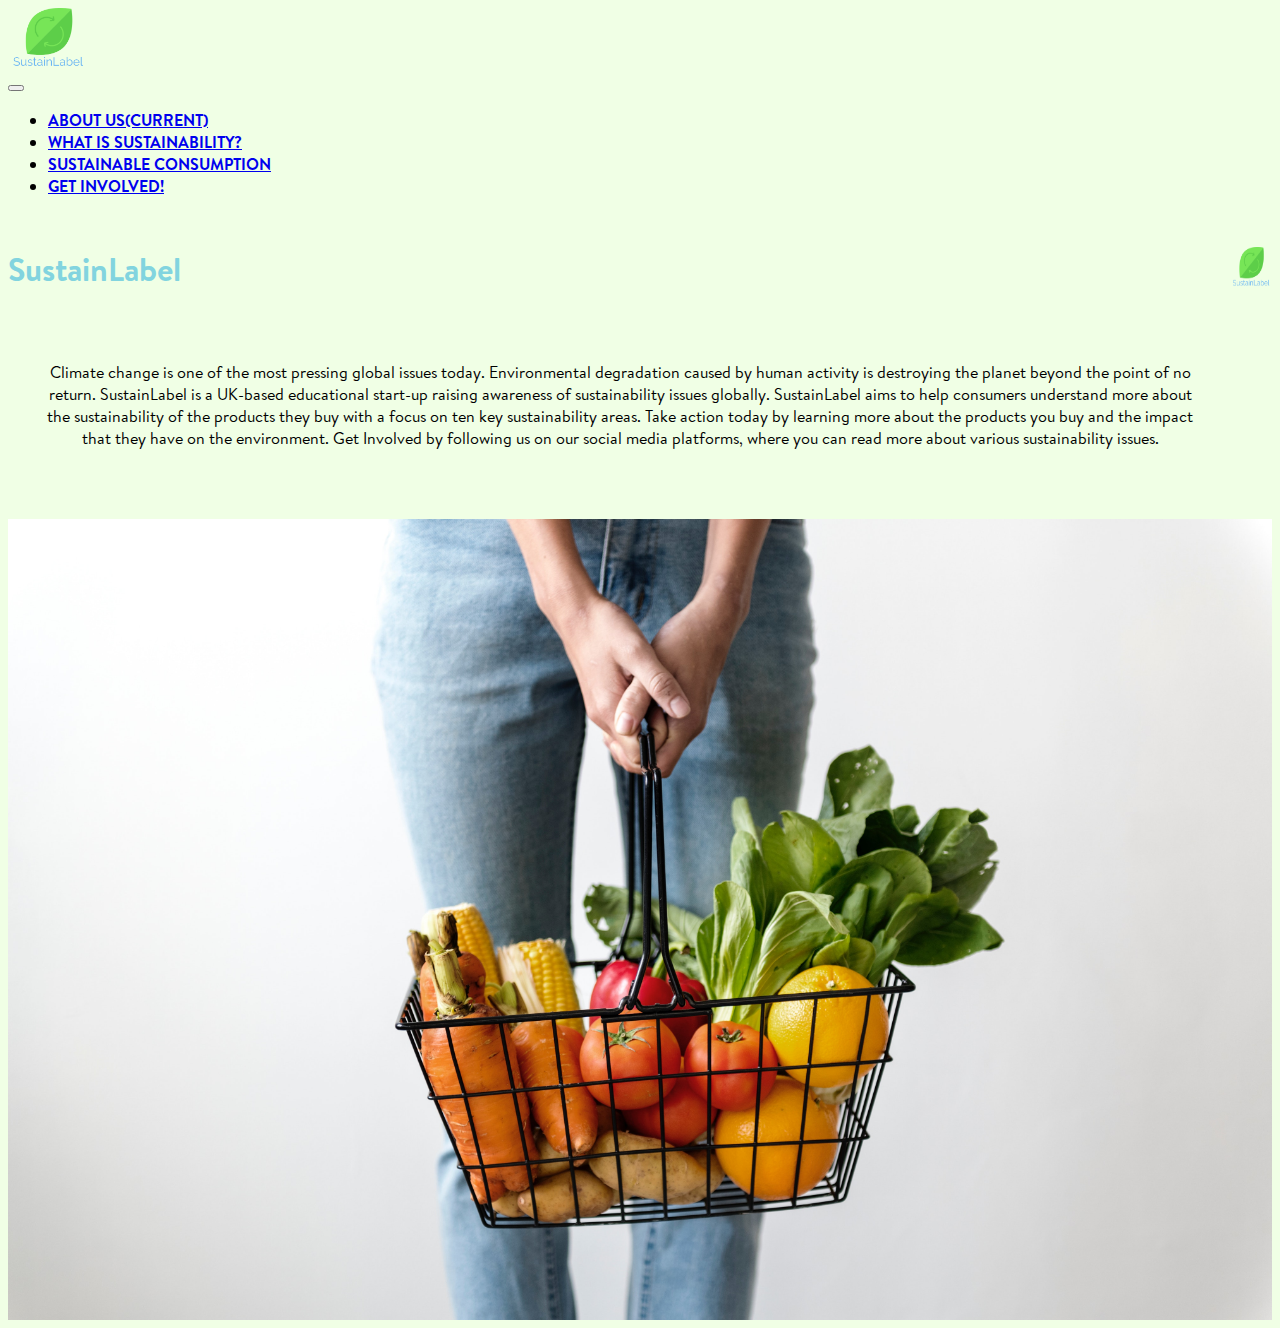
<file: index.html>
<!DOCTYPE html>
<html lang="en">

<head>

  <meta charset="utf-8">
  <meta http-equiv="X-UA-Compatible" content="IE=edge">
  <meta name="viewport" content="width=device-width, initial-scale=1.0">
  <title>SustainLabel</title>
  <!-- <meta name="theme-color" content="#B4B4B4"> -->

  <link rel="apple-touch-icon" sizes="57x57" href="FAVICONS/apple-icon-57x57.png">
  <link rel="apple-touch-icon" sizes="60x60" href="FAVICONS/apple-icon-60x60.png">
  <link rel="apple-touch-icon" sizes="72x72" href="FAVICONS/apple-icon-72x72.png">
  <link rel="apple-touch-icon" sizes="76x76" href="FAVICONS/apple-icon-76x76.png">
  <link rel="apple-touch-icon" sizes="114x114" href="FAVICONS/apple-icon-114x114.png">
  <link rel="apple-touch-icon" sizes="120x120" href="FAVICONS/apple-icon-120x120.png">
  <link rel="apple-touch-icon" sizes="144x144" href="FAVICONS/apple-icon-144x144.png">
  <link rel="apple-touch-icon" sizes="152x152" href="FAVICONS/apple-icon-152x152.png">
  <link rel="apple-touch-icon" sizes="180x180" href="FAVICONS/apple-icon-180x180.png">
  <link rel="icon" type="image/png" sizes="192x192" href="FAVICONS/android-icon-192x192.png">
  <link rel="icon" type="image/png" sizes="32x32" href="FAVICONS/favicon-32x32.png">
  <link rel="icon" type="image/png" sizes="96x96" href="FAVICONS/favicon-96x96.png">
  <link rel="icon" type="image/png" sizes="16x16" href="FAVICONS/favicon-16x16.png">
  <link rel="manifest" href="FAVICONS/manifest.json">

  <link rel="stylesheet" href="https://stackpath.bootstrapcdn.com/bootstrap/4.1.3/css/bootstrap.min.css" integrity="sha384-MCw98/SFnGE8fJT3GXwEOngsV7Zt27NXFoaoApmYm81iuXoPkFOJwJ8ERdknLPMO" crossorigin="anonymous">
<script src="https://stackpath.bootstrapcdn.com/bootstrap/4.1.3/js/bootstrap.min.js" integrity="sha384-ChfqqxuZUCnJSK3+MXmPNIyE6ZbWh2IMqE241rYiqJxyMiZ6OW/JmZQ5stwEULTy" crossorigin="anonymous"></script>


  <link rel="stylesheet" href="https://use.fontawesome.com/releases/v5.5.0/css/all.css" integrity="sha384-B4dIYHKNBt8Bc12p+WXckhzcICo0wtJAoU8YZTY5qE0Id1GSseTk6S+L3BlXeVIU" crossorigin="anonymous">
  <link rel="stylesheet" type="text/css" href="css/style.css">

</head>

<body>
<!-- Navigation -->
<nav class="navbar navbar-expand-lg navbar-light">
  <a class="navbar-brand" href="index.html"><img src="Images/LogoMakr_7hvPbB.png" id="logo" width="80" ;height="60" alt="SustainLabel"></a>
  <button class="navbar-toggler" type="button" data-toggle="collapse" data-target="#navbarSupportedContent" aria-controls="navbarSupportedContent" aria-expanded="false" aria-label="Toggle navigation">
    <span class="navbar-toggler-icon"></span>

  </button>
  <div class="navbar-collapse collapse" id="navbarSupportedContent">
    <ul class="navbar-nav mr-auto">
      <li class="nav-item"> <a class="nav-link" href="about.html">About Us<span class="sr-only">(current)</span></a></li>
      <li class="nav-item"> <a class="nav-link" href="what.html">What is Sustainability?</a></li>
      <li class="nav-item"> <a class="nav-link" href="guide.html">Sustainable Consumption</a></li>
      <li class="nav-item"> <a class="nav-link" href="getinvolved.html">Get Involved!</a></li>
    </ul>
  </div>
</nav>
<!-- Body -->
    <!-- Main Body -->
  <main class="container justify-content-center">

    <section class="container" id="ShoppingBasket">
      <div class="d-flex justify-content-center">
        <h1><img src="Images/LogoMakr_7hvPbB.png" alt="Image of Logo" style="float:right;width:42px;height:42px;">SustainLabel</h1>
      </div>
      
        <div class="d-flex justify-content-center">
       <p class=lead> Climate change is one of the most pressing global issues today. Environmental degradation caused by human activity is destroying the planet beyond the point of no return.

       SustainLabel is a UK-based educational start-up raising awareness of sustainability issues globally. SustainLabel aims to help consumers understand more about the sustainability of the products they buy with a focus on ten key sustainability areas.
       Take action today by learning more about the products you buy and the impact that they have on the environment.

      Get Involved by following us on our social media platforms, where you can read more about various sustainability issues. </p>
      </div>
      
      <img class="mx-auto img-fluid" src="Images/shopping.jpg" alt="Image of Shopping">
    </section>
  </main>
  

<!--  Footer -->
    <footer>
      <div class="d-flex justify-content-center" id="movers-row">
        <div><a href="https://www.facebook.com/sustainlabel/"><i class="fab fa-facebook fa-2x"></i></a></div>
        <div><a href="https://twitter.com/sustainlabel_"><i class="fab fa-twitter fa-2x"></i></a></div>
        <div><a href="https://www.instagram.com/sustainlabel_/"><i class="fab fa-instagram fa-2x"></i></a></div>
      </div>
    </footer>

    <!-- Load JavaScript -->


    <script src="https://code.jquery.com/jquery-3.3.1.slim.min.js" integrity="sha384-q8i/X+965DzO0rT7abK41JStQIAqVgRVzpbzo5smXKp4YfRvH+8abtTE1Pi6jizo" crossorigin="anonymous"></script>
<script src="https://cdnjs.cloudflare.com/ajax/libs/popper.js/1.14.3/umd/popper.min.js" integrity="sha384-ZMP7rVo3mIykV+2+9J3UJ46jBk0WLaUAdn689aCwoqbBJiSnjAK/l8WvCWPIPm49" crossorigin="anonymous"></script>
<script src="bootstrap-4.1.3-dist/js/bootstrap.js"></script>


</body>

</html>
</file>
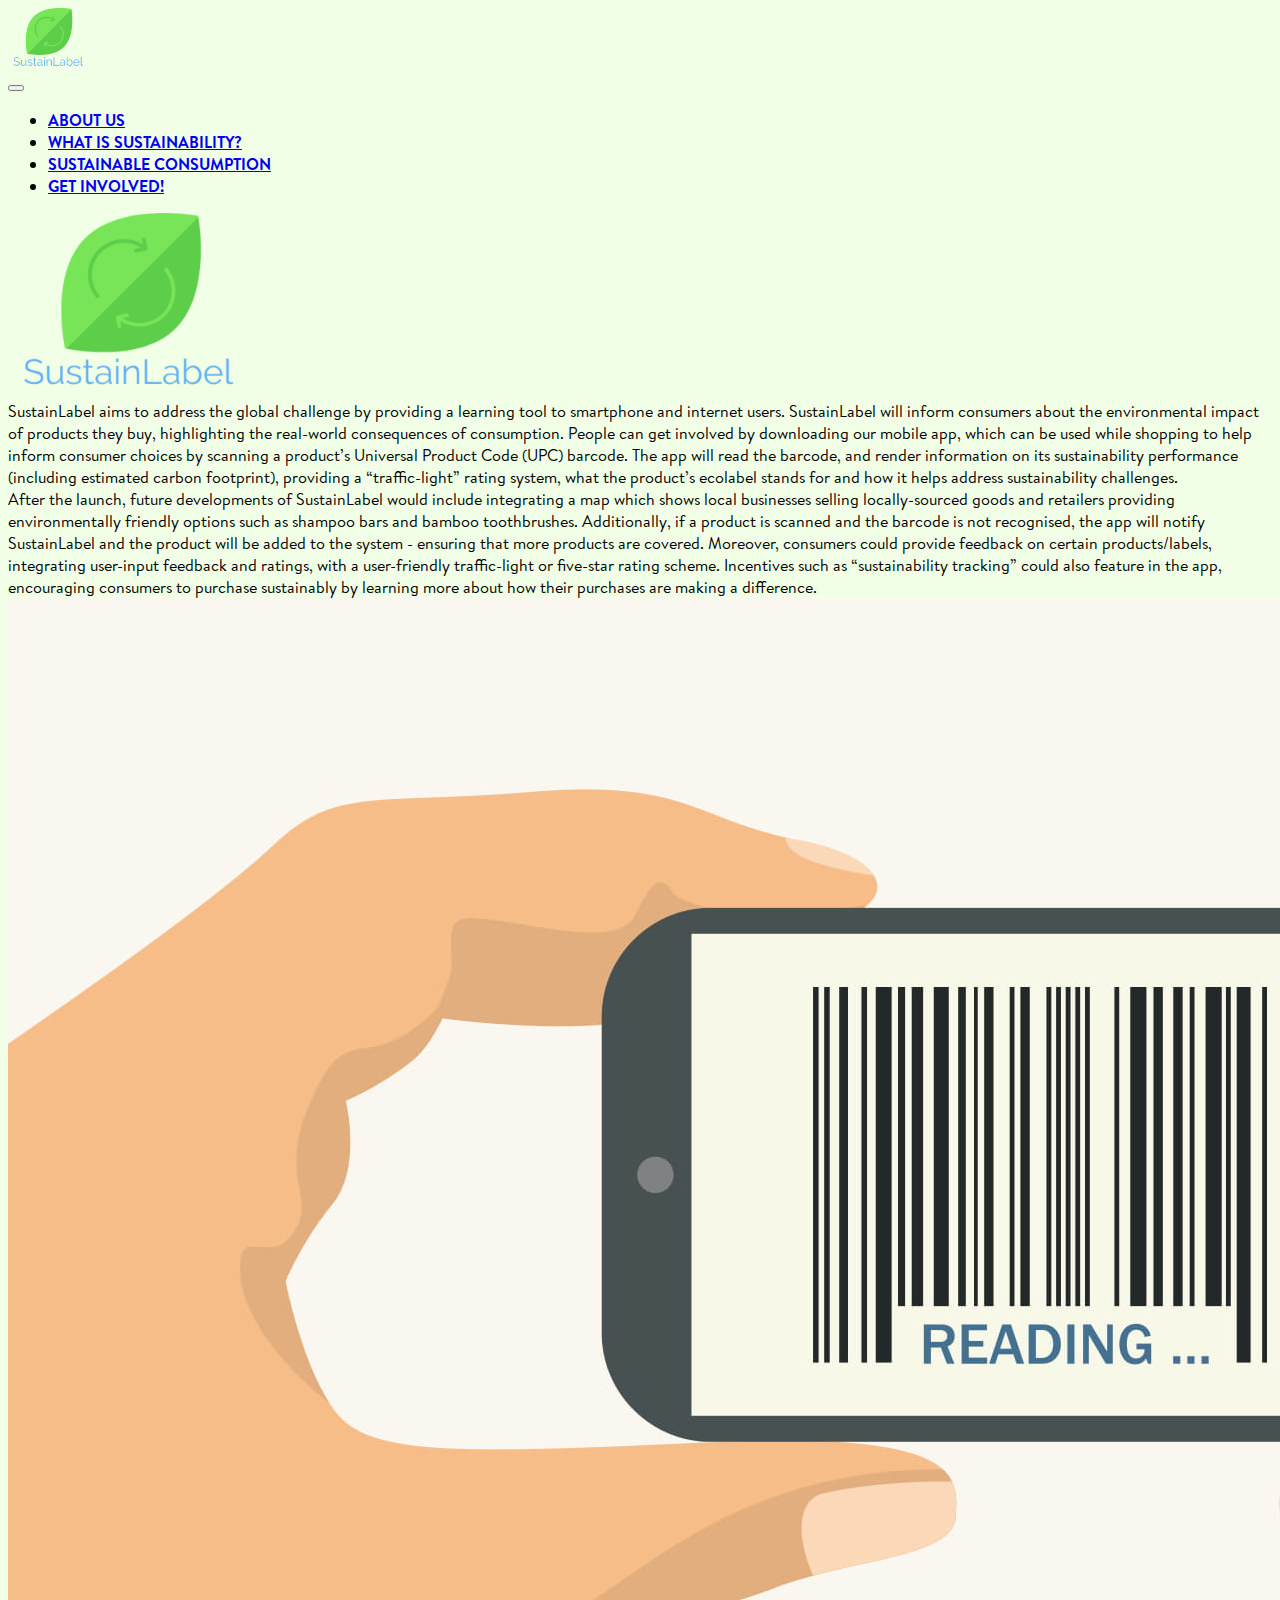
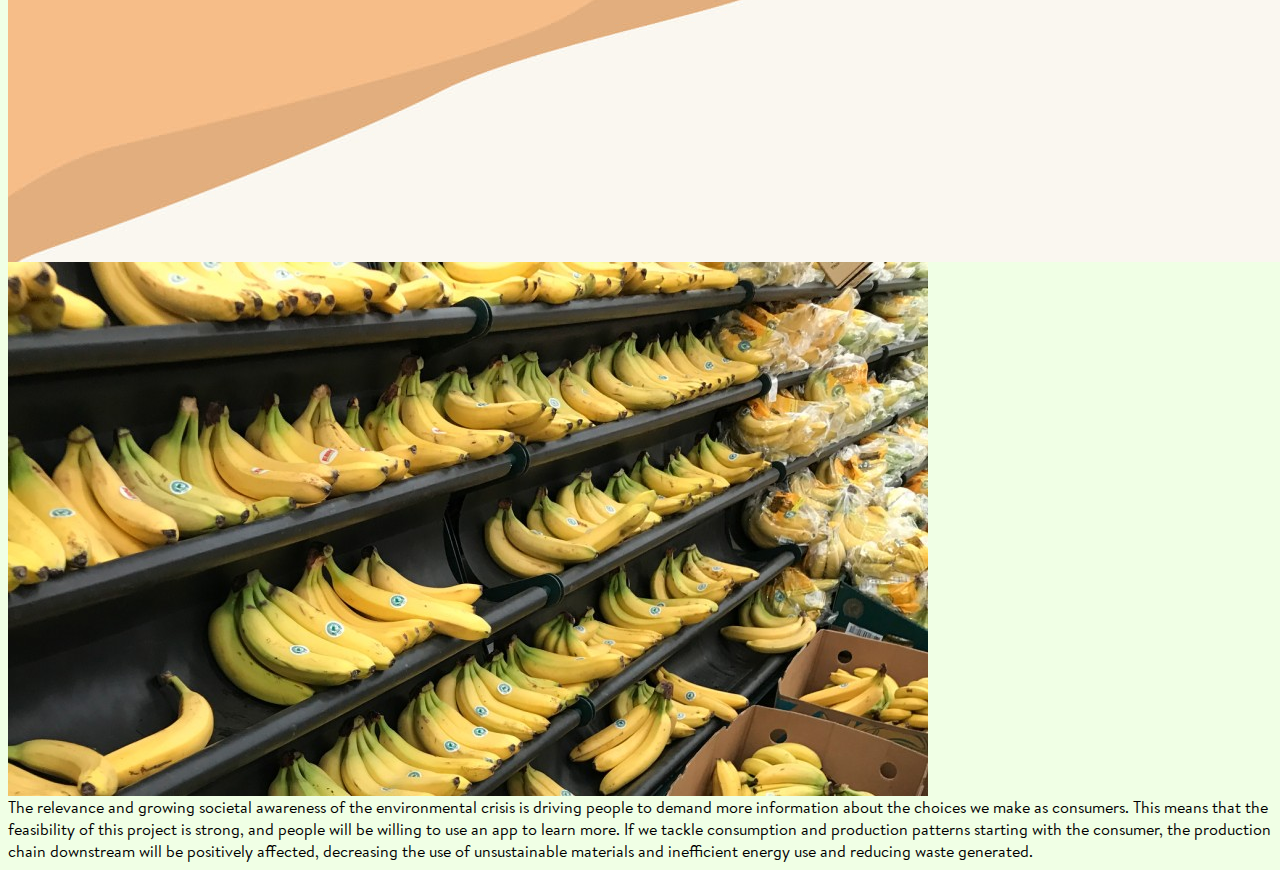
<file: about.html>
<!DOCTYPE html>
<html lang="en">

<head>

  <meta charset="utf-8">
  <meta http-equiv="X-UA-Compatible" content="IE=edge">
  <meta name="viewport" content="width=device-width, initial-scale=1.0">
  <title>About Us</title>
  <!-- <meta name="theme-color" content="#B4B4B4"> -->

  <link rel="apple-touch-icon" sizes="57x57" href="FAVICONS/apple-icon-57x57.png">
  <link rel="apple-touch-icon" sizes="60x60" href="FAVICONS/apple-icon-60x60.png">
  <link rel="apple-touch-icon" sizes="72x72" href="FAVICONS/apple-icon-72x72.png">
  <link rel="apple-touch-icon" sizes="76x76" href="FAVICONS/apple-icon-76x76.png">
  <link rel="apple-touch-icon" sizes="114x114" href="FAVICONS/apple-icon-114x114.png">
  <link rel="apple-touch-icon" sizes="120x120" href="FAVICONS/apple-icon-120x120.png">
  <link rel="apple-touch-icon" sizes="144x144" href="FAVICONS/apple-icon-144x144.png">
  <link rel="apple-touch-icon" sizes="152x152" href="FAVICONS/apple-icon-152x152.png">
  <link rel="apple-touch-icon" sizes="180x180" href="FAVICONS/apple-icon-180x180.png">
  <link rel="icon" type="image/png" sizes="192x192" href="FAVICONS/android-icon-192x192.png">
  <link rel="icon" type="image/png" sizes="32x32" href="FAVICONS/favicon-32x32.png">
  <link rel="icon" type="image/png" sizes="96x96" href="FAVICONS/favicon-96x96.png">
  <link rel="icon" type="image/png" sizes="16x16" href="FAVICONS/favicon-16x16.png">
  <link rel="manifest" href="FAVICONS/manifest.json">

  <link rel="stylesheet" href="https://stackpath.bootstrapcdn.com/bootstrap/4.1.3/css/bootstrap.min.css" integrity="sha384-MCw98/SFnGE8fJT3GXwEOngsV7Zt27NXFoaoApmYm81iuXoPkFOJwJ8ERdknLPMO" crossorigin="anonymous">
<script src="https://stackpath.bootstrapcdn.com/bootstrap/4.1.3/js/bootstrap.min.js" integrity="sha384-ChfqqxuZUCnJSK3+MXmPNIyE6ZbWh2IMqE241rYiqJxyMiZ6OW/JmZQ5stwEULTy" crossorigin="anonymous"></script>


  <link rel="stylesheet" href="https://use.fontawesome.com/releases/v5.5.0/css/all.css" integrity="sha384-B4dIYHKNBt8Bc12p+WXckhzcICo0wtJAoU8YZTY5qE0Id1GSseTk6S+L3BlXeVIU" crossorigin="anonymous">
  <link rel="stylesheet" type="text/css" href="css/style.css">

</head>

<body>
  <!-- Navigation -->
  <nav class="navbar navbar-expand-lg navbar-light">
    <a class="navbar-brand" href="index.html"><img src="Images/LogoMakr_7hvPbB.png" id="logo" width="80" ;height="60" alt="SustainLabel"></a>
    <button class="navbar-toggler" type="button" data-toggle="collapse" data-target="#navbarSupportedContent" aria-controls="navbarSupportedContent" aria-expanded="false" aria-label="Toggle navigation">
      <span class="navbar-toggler-icon"></span>
    </button>
    <div class="collapse navbar-collapse" id="navbarSupportedContent">
      <ul class="navbar-nav mr-auto">
        <li class="nav-item"><a class="nav-link" href="about.html">About Us</a></li>
        <li class="nav-item"><a class="nav-link" href="what.html">What is Sustainability?</a></li>
        <li class="nav-item"><a class="nav-link" href="guide.html">Sustainable Consumption</a></li>
        <li class="nav-item"><a class="nav-link" href="getinvolved.html">Get Involved!</a></li>
      </ul>
    </div>
  </nav>
  <!-- Main Body -->
  <main class="container justify-content-center">
    <section class="container">
      <div class="row">
        <div class="col-md-6"> <img class="mx-auto img-fluid rounded" src="Images/LogoMakr_7hvPbB.png" width="240" ;height="200" alt="Image of Logo"></div>
        <div class="col-md-6">
        SustainLabel aims to address the global challenge by providing a learning tool to smartphone and internet users. SustainLabel will inform consumers about the environmental impact of products they buy, highlighting the real-world consequences of consumption. People can get involved by downloading our mobile app, which can be used while shopping to help inform consumer choices by scanning a product’s Universal Product Code (UPC) barcode. The app will read the barcode, and render information on its sustainability performance (including estimated carbon footprint), providing a “traffic-light” rating system, what the product’s ecolabel stands for and how it helps address sustainability challenges.
        </div>
      </div>
      <div class="row">
        <div class="col-md-6"> After the launch, future developments of SustainLabel would include integrating a map which shows local businesses selling locally-sourced goods and retailers providing environmentally friendly options such as shampoo bars and bamboo toothbrushes. Additionally, if a product is scanned and the barcode is not recognised, the app will notify SustainLabel and the product will be added to the system - ensuring that more products are covered. Moreover, consumers could provide feedback on certain products/labels, integrating user-input feedback and ratings, with a user-friendly traffic-light or five-star rating scheme. Incentives such as “sustainability tracking” could also feature in the app, encouraging consumers to purchase sustainably by learning more about how their purchases are making a difference. </div>
        <div class="col-md-6"> <img class="mx-auto img-fluid rounded" src="Images/movil_08-1.jpg" alt="Image of phone"></div>
      </div>
      <div class="row">
        <div class="col-md-6"> <img class="mx-auto img-fluid rounded" src="Images/bananas.jpg" alt="Image of bananas"> </div>
        <div class="col-md-6"> The relevance and growing societal awareness of the environmental crisis is driving people to demand more information about the choices we make as consumers. This means that the feasibility of this project is strong, and people will be willing to use an app to learn more. If we tackle consumption and production patterns starting with the consumer, the production chain downstream will be positively affected, decreasing the use of unsustainable materials and inefficient energy use and reducing waste generated.
        </div>
      </div>
    </section>
  </main>

  <!--  Footer -->
    <footer>
      <div class="d-flex justify-content-center" id="movers-row">
        <div><a href="https://www.facebook.com/sustainlabel/"><i class="fab fa-facebook fa-2x"></i></a></div>
        <div><a href="https://twitter.com/sustainlabel_"><i class="fab fa-twitter fa-2x"></i></a></div>
        <div><a href="https://www.instagram.com/sustainlabel_/"><i class="fab fa-instagram fa-2x"></i></a></div>
      </div>
    </footer>

  <!-- Load JavaScript -->
  <script src="https://code.jquery.com/jquery-3.3.1.slim.min.js" integrity="sha384-q8i/X+965DzO0rT7abK41JStQIAqVgRVzpbzo5smXKp4YfRvH+8abtTE1Pi6jizo" crossorigin="anonymous"></script>
<script src="https://cdnjs.cloudflare.com/ajax/libs/popper.js/1.14.3/umd/popper.min.js" integrity="sha384-ZMP7rVo3mIykV+2+9J3UJ46jBk0WLaUAdn689aCwoqbBJiSnjAK/l8WvCWPIPm49" crossorigin="anonymous"></script>
<script src="bootstrap-4.1.3-dist/js/bootstrap.js"></script>

</body>

</html>
</file>
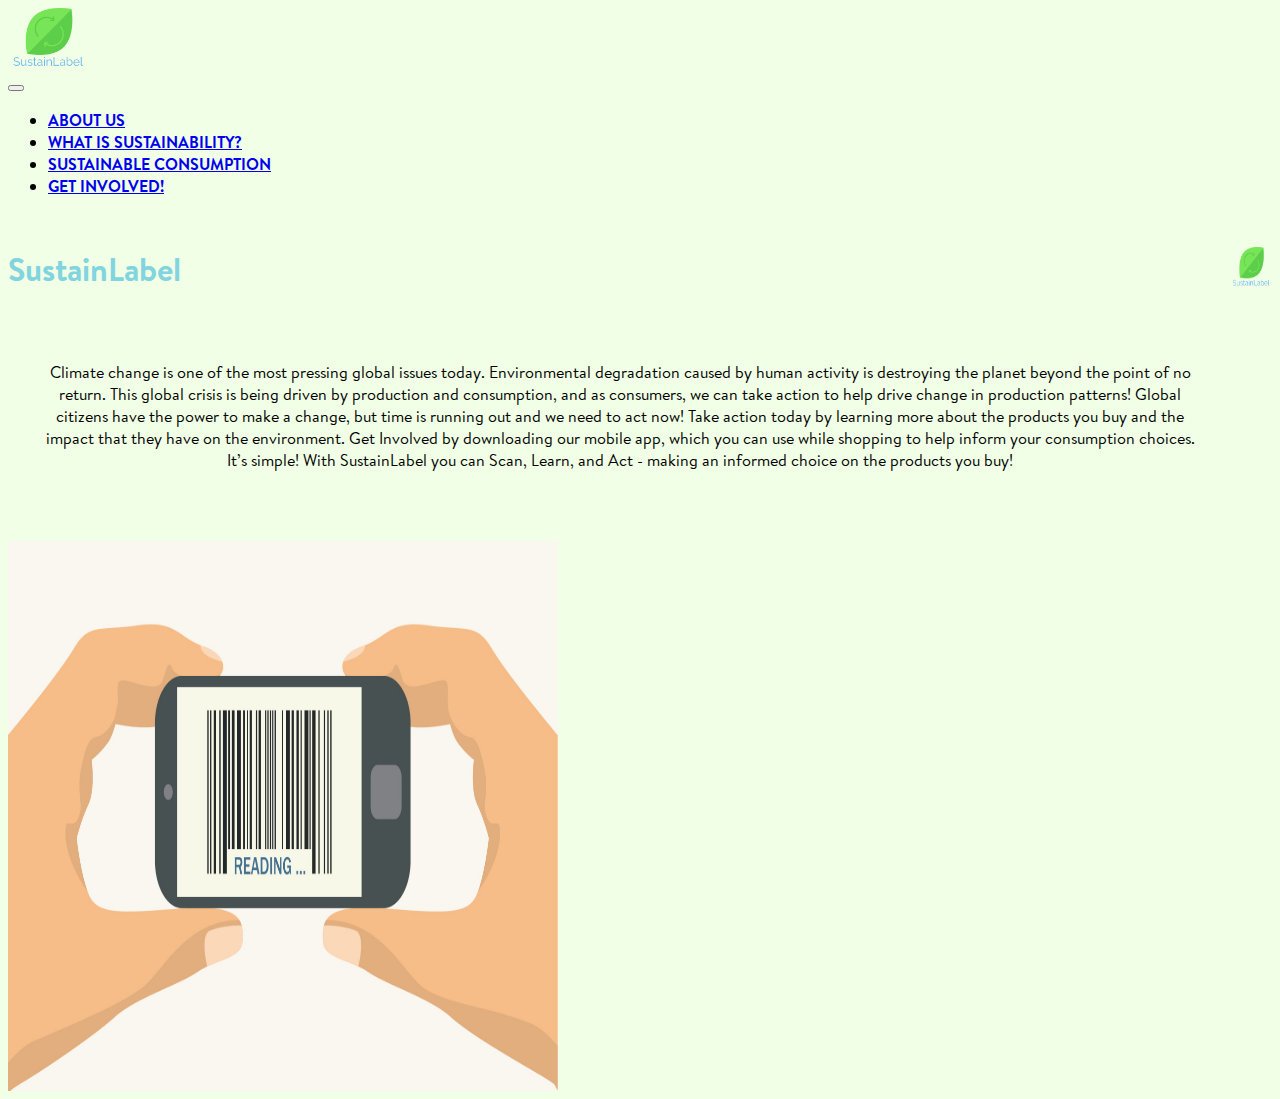
<file: getinvolved.html>
<!DOCTYPE html>
<html lang="en">

<head>

  <meta charset="utf-8">
  <meta http-equiv="X-UA-Compatible" content="IE=edge">
  <meta name="viewport" content="width=device-width, initial-scale=1.0">
  <title>Get Involved</title>
  <!-- <meta name="theme-color" content="#B4B4B4"> -->

  <link rel="apple-touch-icon" sizes="57x57" href="FAVICONS/apple-icon-57x57.png">
  <link rel="apple-touch-icon" sizes="60x60" href="FAVICONS/apple-icon-60x60.png">
  <link rel="apple-touch-icon" sizes="72x72" href="FAVICONS/apple-icon-72x72.png">
  <link rel="apple-touch-icon" sizes="76x76" href="FAVICONS/apple-icon-76x76.png">
  <link rel="apple-touch-icon" sizes="114x114" href="FAVICONS/apple-icon-114x114.png">
  <link rel="apple-touch-icon" sizes="120x120" href="FAVICONS/apple-icon-120x120.png">
  <link rel="apple-touch-icon" sizes="144x144" href="FAVICONS/apple-icon-144x144.png">
  <link rel="apple-touch-icon" sizes="152x152" href="FAVICONS/apple-icon-152x152.png">
  <link rel="apple-touch-icon" sizes="180x180" href="FAVICONS/apple-icon-180x180.png">
  <link rel="icon" type="image/png" sizes="192x192" href="FAVICONS/android-icon-192x192.png">
  <link rel="icon" type="image/png" sizes="32x32" href="FAVICONS/favicon-32x32.png">
  <link rel="icon" type="image/png" sizes="96x96" href="FAVICONS/favicon-96x96.png">
  <link rel="icon" type="image/png" sizes="16x16" href="FAVICONS/favicon-16x16.png">
  <link rel="manifest" href="FAVICONS/manifest.json">

  <link rel="stylesheet" href="https://stackpath.bootstrapcdn.com/bootstrap/4.1.3/css/bootstrap.min.css" integrity="sha384-MCw98/SFnGE8fJT3GXwEOngsV7Zt27NXFoaoApmYm81iuXoPkFOJwJ8ERdknLPMO" crossorigin="anonymous">
<script src="https://stackpath.bootstrapcdn.com/bootstrap/4.1.3/js/bootstrap.min.js" integrity="sha384-ChfqqxuZUCnJSK3+MXmPNIyE6ZbWh2IMqE241rYiqJxyMiZ6OW/JmZQ5stwEULTy" crossorigin="anonymous"></script>


  <link rel="stylesheet" href="https://use.fontawesome.com/releases/v5.5.0/css/all.css" integrity="sha384-B4dIYHKNBt8Bc12p+WXckhzcICo0wtJAoU8YZTY5qE0Id1GSseTk6S+L3BlXeVIU" crossorigin="anonymous">
  <link rel="stylesheet" type="text/css" href="css/style.css">
</head>

<body>
  <!-- Navigation -->
  <nav class="navbar navbar-expand-lg navbar-light">
    <a class="navbar-brand" href="index.html"><img src="Images/LogoMakr_7hvPbB.png" id="logo" width="80" ;height="60" alt="SustainLabel"></a>
    <button class="navbar-toggler" type="button" data-toggle="collapse" data-target="#navbarSupportedContent" aria-controls="navbarSupportedContent" aria-expanded="false" aria-label="Toggle navigation">
      <span class="navbar-toggler-icon"></span>
    </button>
    <div class="collapse navbar-collapse" id="navbarSupportedContent">
      <ul class="navbar-nav mr-auto">
        <li class="nav-item"><a class="nav-link" href="about.html">About Us</a></li>
        <li class="nav-item"><a class="nav-link" href="what.html">What is Sustainability?</a></li>
        <li class="nav-item"><a class="nav-link" href="guide.html">Sustainable Consumption</a></li>
        <li class="nav-item"><a class="nav-link" href="getinvolved.html">Get Involved!</a></li>
      </ul>
    </div>
  </nav>
<!-- Main Body -->
<main class="container justify-content-center">
  <section class="container">
    <div class="row justify-content-center" "col-md-6">
    <h1><img src="Images/LogoMakr_7hvPbB.png" alt="Image of Logo" style="float:right;width:42px;height:42px;">SustainLabel</h1>
    <p class=lead> Climate change is one of the most pressing global issues today. Environmental degradation caused by human activity is destroying the planet beyond the point of no return. This global crisis is being driven by production and consumption, and as consumers, we can take action to help drive change in production patterns!

      Global citizens have the power to make a change, but time is running out and we need to act now! Take action today by learning more about the products you buy and the impact that they have on the environment.

      Get Involved by downloading our mobile app, which you can use while shopping to help inform your consumption choices.  It’s simple! With SustainLabel you can Scan, Learn, and Act - making an informed choice on the products you buy!</p>
</div>
    <div class="row"> <img class="mx-auto img-fluid" src="Images/movil_08-1.jpg" alt="Image of a SmartPhone Scanning a Barcode" style="width:550px;height:550px";> </div>
  </section>
</main>
<!--  Footer -->
    <footer>
      <div class="d-flex justify-content-center" id="movers-row">
        <div><a href="https://www.facebook.com/sustainlabel/"><i class="fab fa-facebook fa-2x"></i></a></div>
        <div><a href="https://twitter.com/sustainlabel_"><i class="fab fa-twitter fa-2x"></i></a></div>
        <div><a href="https://www.instagram.com/sustainlabel_/"><i class="fab fa-instagram fa-2x"></i></a></div>
      </div>
    </footer>

  <!-- Load JavaScript -->
  <script src="https://code.jquery.com/jquery-3.3.1.slim.min.js" integrity="sha384-q8i/X+965DzO0rT7abK41JStQIAqVgRVzpbzo5smXKp4YfRvH+8abtTE1Pi6jizo" crossorigin="anonymous"></script>
<script src="https://cdnjs.cloudflare.com/ajax/libs/popper.js/1.14.3/umd/popper.min.js" integrity="sha384-ZMP7rVo3mIykV+2+9J3UJ46jBk0WLaUAdn689aCwoqbBJiSnjAK/l8WvCWPIPm49" crossorigin="anonymous"></script>
<script src="bootstrap-4.1.3-dist/js/bootstrap.js"></script>

</body>

</html>
</file>
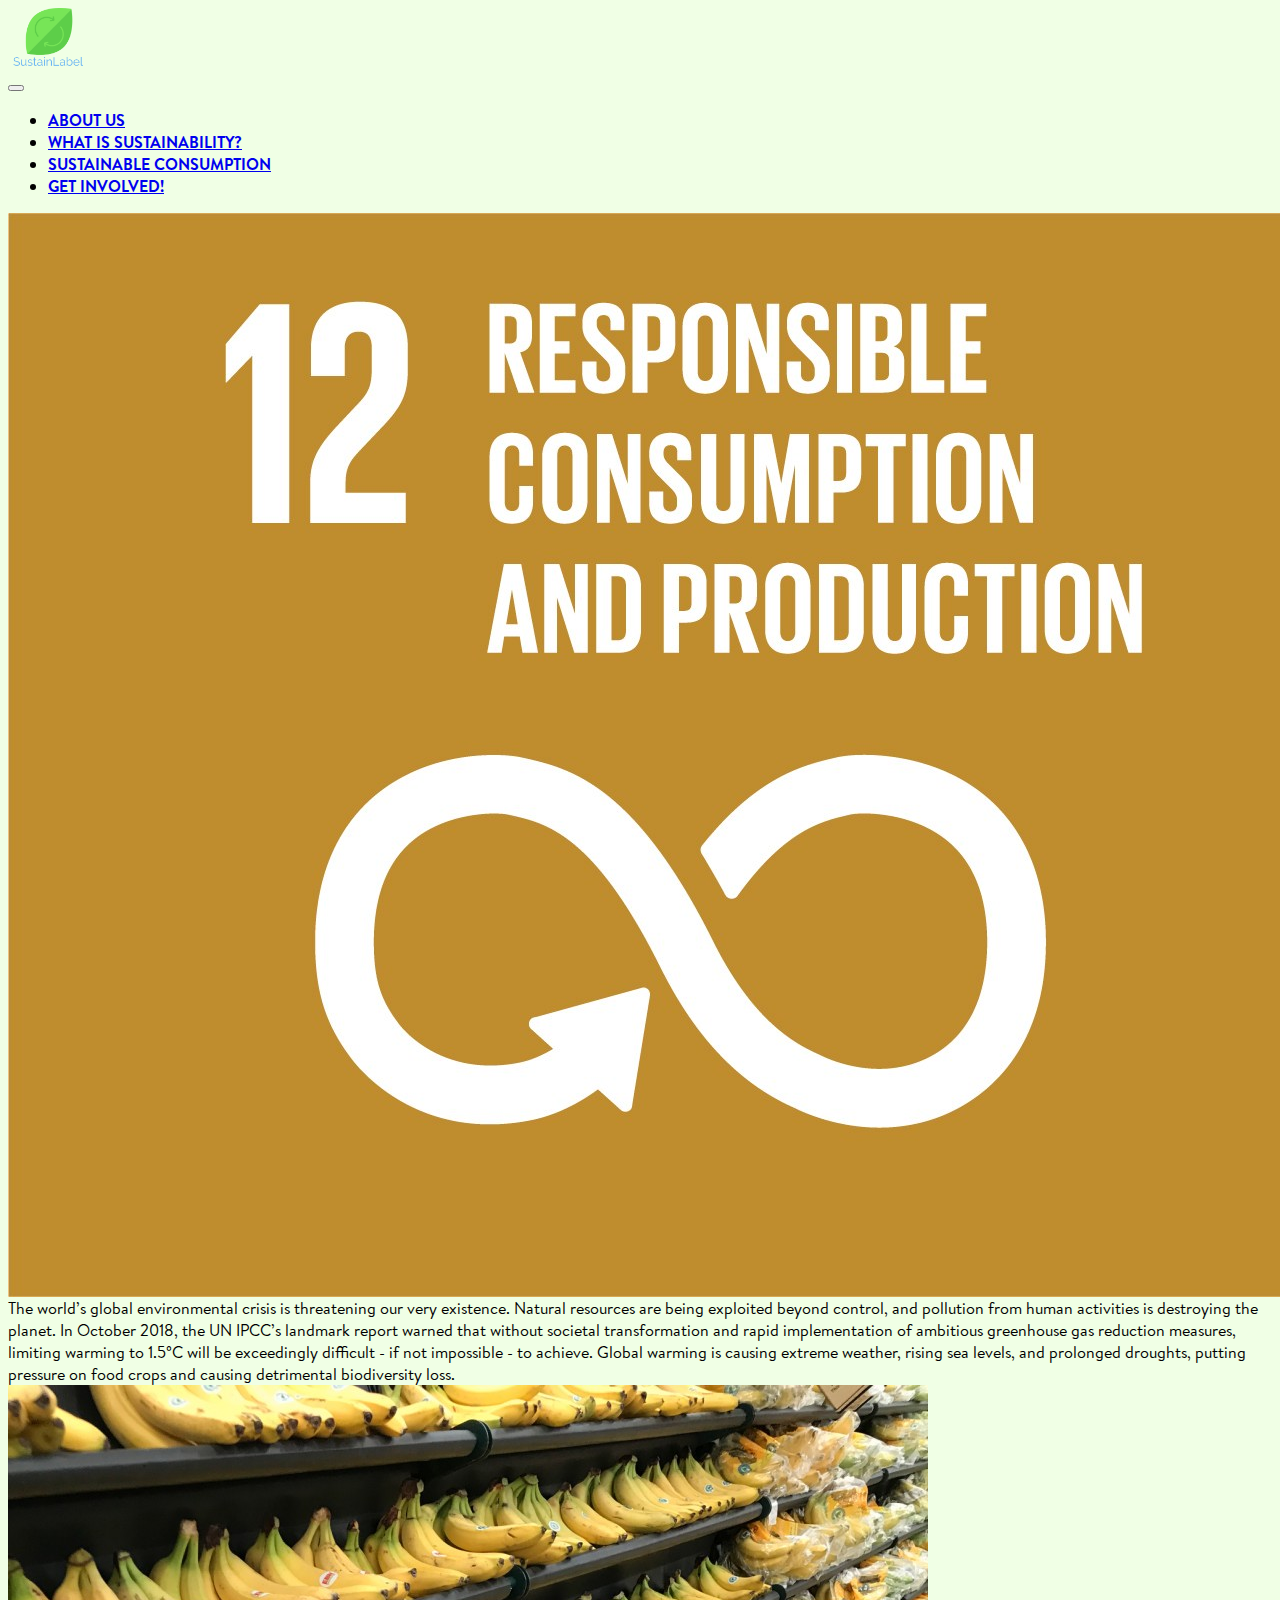
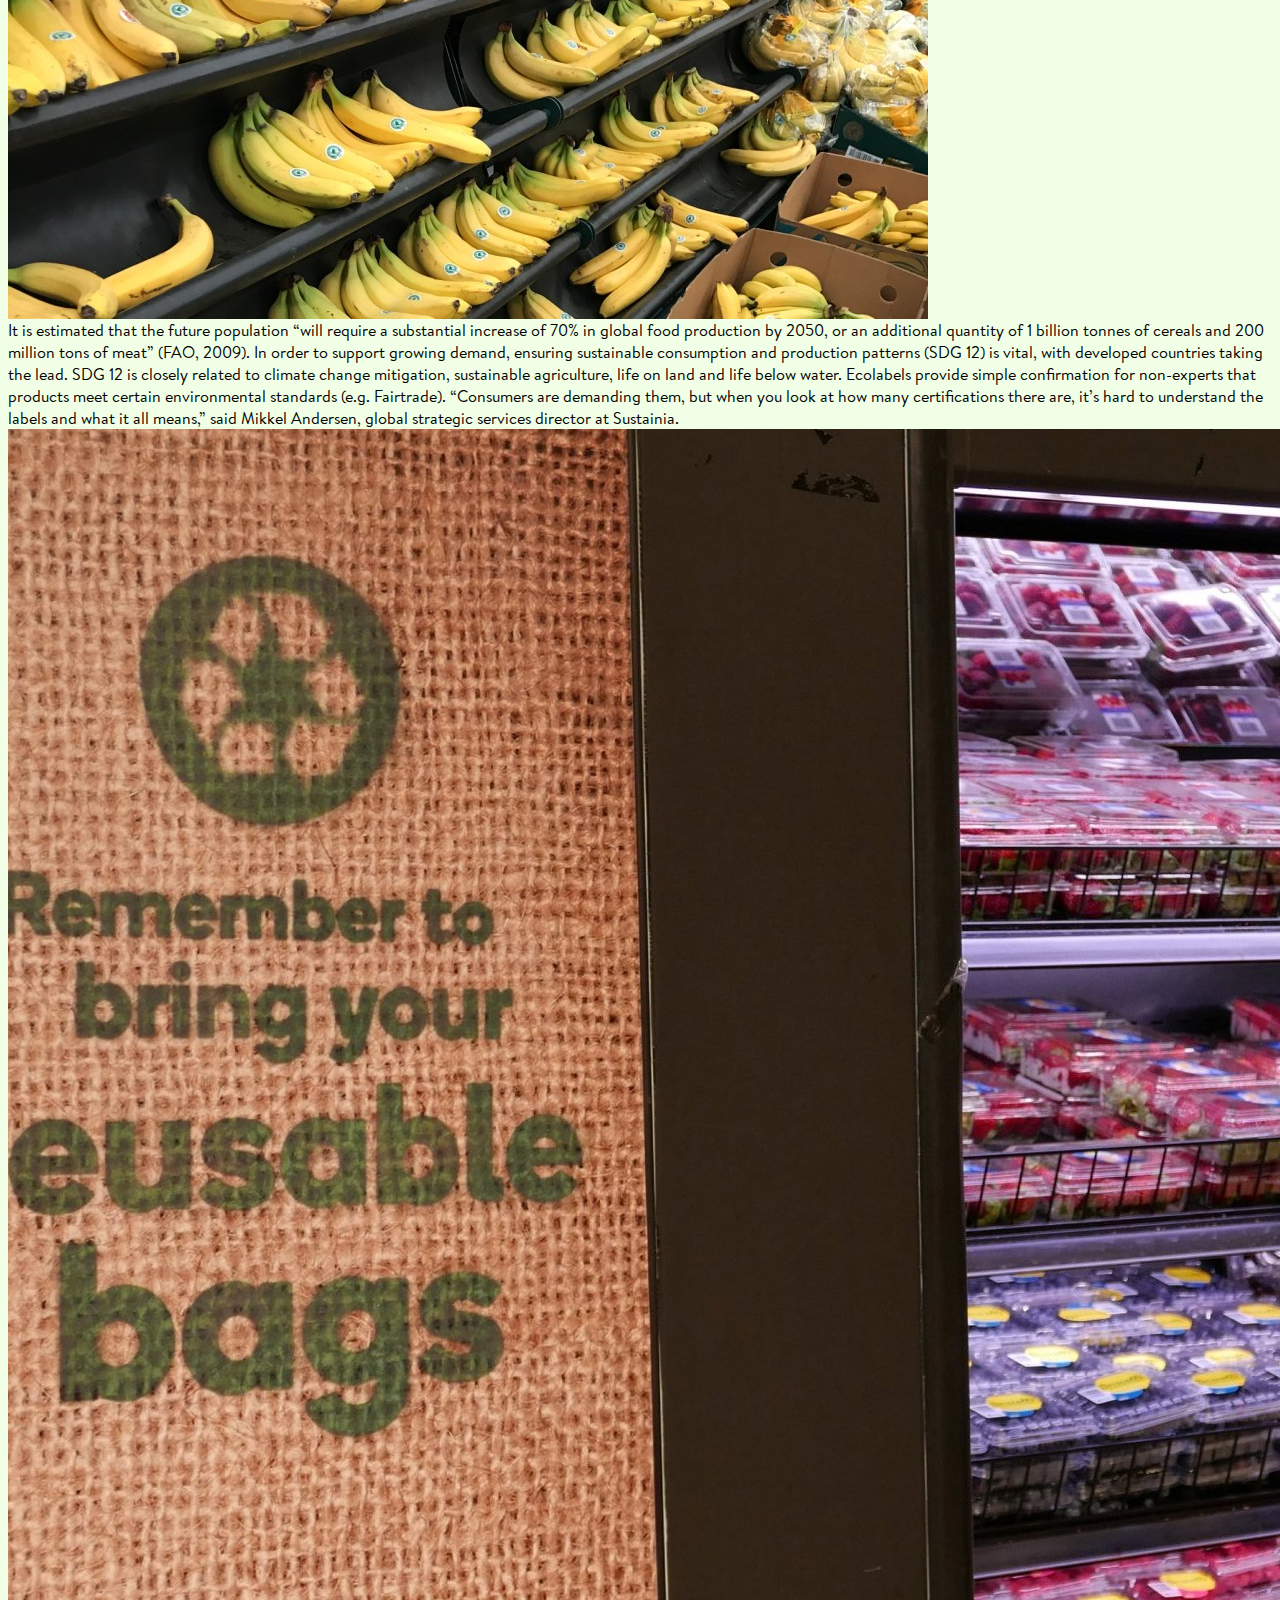
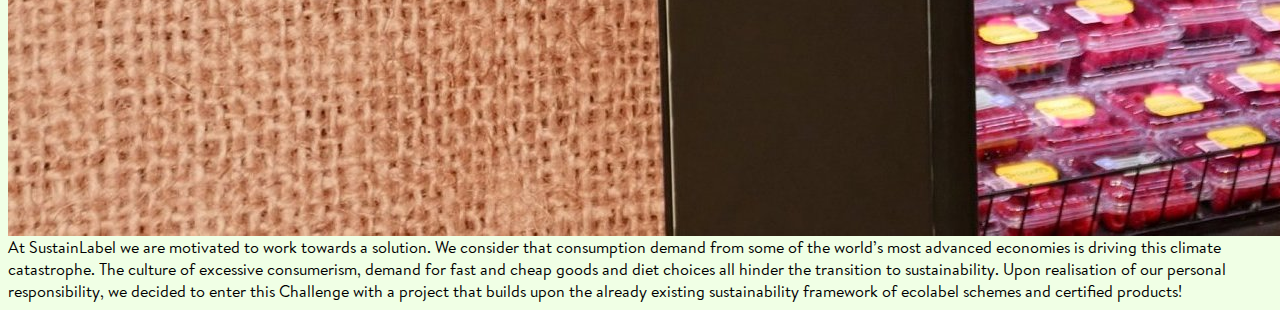
<file: guide.html>
<!DOCTYPE html>
<html lang="en">


<head>

  <meta charset="utf-8">
  <meta http-equiv="X-UA-Compatible" content="IE=edge">
  <meta name="viewport" content="width=device-width, initial-scale=1.0">
  <title>What is Sustainable Development</title>
  <!-- <meta name="theme-color" content="#B4B4B4"> -->

  <link rel="apple-touch-icon" sizes="57x57" href="FAVICONS/apple-icon-57x57.png">
  <link rel="apple-touch-icon" sizes="60x60" href="FAVICONS/apple-icon-60x60.png">
  <link rel="apple-touch-icon" sizes="72x72" href="FAVICONS/apple-icon-72x72.png">
  <link rel="apple-touch-icon" sizes="76x76" href="FAVICONS/apple-icon-76x76.png">
  <link rel="apple-touch-icon" sizes="114x114" href="FAVICONS/apple-icon-114x114.png">
  <link rel="apple-touch-icon" sizes="120x120" href="FAVICONS/apple-icon-120x120.png">
  <link rel="apple-touch-icon" sizes="144x144" href="FAVICONS/apple-icon-144x144.png">
  <link rel="apple-touch-icon" sizes="152x152" href="FAVICONS/apple-icon-152x152.png">
  <link rel="apple-touch-icon" sizes="180x180" href="FAVICONS/apple-icon-180x180.png">
  <link rel="icon" type="image/png" sizes="192x192" href="FAVICONS/android-icon-192x192.png">
  <link rel="icon" type="image/png" sizes="32x32" href="FAVICONS/favicon-32x32.png">
  <link rel="icon" type="image/png" sizes="96x96" href="FAVICONS/favicon-96x96.png">
  <link rel="icon" type="image/png" sizes="16x16" href="FAVICONS/favicon-16x16.png">
  <link rel="manifest" href="FAVICONS/manifest.json">

  <link rel="stylesheet" href="https://stackpath.bootstrapcdn.com/bootstrap/4.1.3/css/bootstrap.min.css" integrity="sha384-MCw98/SFnGE8fJT3GXwEOngsV7Zt27NXFoaoApmYm81iuXoPkFOJwJ8ERdknLPMO" crossorigin="anonymous">
<script src="https://stackpath.bootstrapcdn.com/bootstrap/4.1.3/js/bootstrap.min.js" integrity="sha384-ChfqqxuZUCnJSK3+MXmPNIyE6ZbWh2IMqE241rYiqJxyMiZ6OW/JmZQ5stwEULTy" crossorigin="anonymous"></script>


  <link rel="stylesheet" href="https://use.fontawesome.com/releases/v5.5.0/css/all.css" integrity="sha384-B4dIYHKNBt8Bc12p+WXckhzcICo0wtJAoU8YZTY5qE0Id1GSseTk6S+L3BlXeVIU" crossorigin="anonymous">
  <link rel="stylesheet" type="text/css" href="css/style.css">

</head>

<body>
  <!-- Navigation -->
  <nav class="navbar navbar-expand-lg navbar-light">
    <a class="navbar-brand" href="index.html"><img src="Images/LogoMakr_7hvPbB.png" id="logo" width="80" ;height="60" alt="SustainLabel"></a>
    <button class="navbar-toggler" type="button" data-toggle="collapse" data-target="#navbarSupportedContent" aria-controls="navbarSupportedContent" aria-expanded="false" aria-label="Toggle navigation">
      <span class="navbar-toggler-icon"></span>
    </button>
    <div class="collapse navbar-collapse" id="navbarSupportedContent">
      <ul class="navbar-nav mr-auto">
        <li class="nav-item"><a class="nav-link" href="about.html">About Us</a></li>
        <li class="nav-item"><a class="nav-link" href="what.html">What is Sustainability?</a></li>
        <li class="nav-item"><a class="nav-link" href="guide.html">Sustainable Consumption</a></li>
        <li class="nav-item"><a class="nav-link" href="getinvolved.html">Get Involved!</a></li>
      </ul>
    </div>
  </nav>
  <!-- Main Body -->
<main class="container justify-content-center">
  <section class="container">
    <div class="row">
      <div class="col-md-6"> <img class="mx-auto img-thumbnail" src="Images/SDGs-12.jpg" alt="Image of SDG"></div>
      <div class="col-md-6">
        The world’s global environmental crisis is threatening our very existence. Natural resources are being exploited beyond control, and pollution from human activities is destroying the planet. In October 2018, the UN IPCC’s landmark report warned that without societal transformation and rapid implementation of ambitious greenhouse gas reduction measures, limiting warming to 1.5°C will be exceedingly difficult - if not impossible - to achieve. Global warming is causing extreme weather, rising sea levels, and prolonged droughts, putting pressure on food crops and causing detrimental biodiversity loss.
      </div>
    </div>

    <div class="row">
      <div class="col-md-6"> <img class="mx-auto img-thumbnail" src="Images/bananas.jpg" alt="Image of a bananas"></div>
      <div class="col-md-6"> It is estimated that the future population “will require a substantial increase of 70% in global food production by 2050, or an additional quantity of 1 billion tonnes of cereals and 200 million tons of meat” (FAO, 2009).  In order to support growing demand, ensuring sustainable consumption and production patterns (SDG 12) is vital, with developed countries taking the lead. SDG 12 is closely related to climate change mitigation, sustainable agriculture, life on land and life below water. Ecolabels provide simple confirmation for non-experts that products meet certain environmental standards (e.g. Fairtrade). “Consumers are demanding them, but when you look at how many certifications there are, it’s hard to understand the labels and what it all means,” said Mikkel Andersen, global strategic services director at Sustainia.</div>
    </div>
    <div class="row">
      <div class="col-md-6"> <img class="mx-auto img-thumbnail" src="Images/plastic-bag-ban.jpg" alt="Image of a bag"> </div>
      <div class="col-md-6"> At SustainLabel we are motivated to work towards a solution. We consider that consumption demand from some of the world’s most advanced economies is driving this climate catastrophe. The culture of excessive consumerism, demand for fast and cheap goods and diet choices all hinder the transition to sustainability. Upon realisation of our personal responsibility, we decided to enter this Challenge with a project that builds upon the already existing sustainability framework of ecolabel schemes and certified products!</div>
    </div>
  </section>
</main>
  <!--  Footer -->
    <footer>
      <div class="d-flex justify-content-center" id="movers-row">
        <div><a href="https://www.facebook.com/sustainlabel/"><i class="fab fa-facebook fa-2x"></i></a></div>
        <div><a href="https://twitter.com/sustainlabel_"><i class="fab fa-twitter fa-2x"></i></a></div>
        <div><a href="https://www.instagram.com/sustainlabel_/"><i class="fab fa-instagram fa-2x"></i></a></div>
      </div>
    </footer>

  <!-- Load JavaScript -->
  <script src="https://code.jquery.com/jquery-3.3.1.slim.min.js" integrity="sha384-q8i/X+965DzO0rT7abK41JStQIAqVgRVzpbzo5smXKp4YfRvH+8abtTE1Pi6jizo" crossorigin="anonymous"></script>
<script src="https://cdnjs.cloudflare.com/ajax/libs/popper.js/1.14.3/umd/popper.min.js" integrity="sha384-ZMP7rVo3mIykV+2+9J3UJ46jBk0WLaUAdn689aCwoqbBJiSnjAK/l8WvCWPIPm49" crossorigin="anonymous"></script>
<script src="bootstrap-4.1.3-dist/js/bootstrap.js"></script>

</body>

</html>
</file>
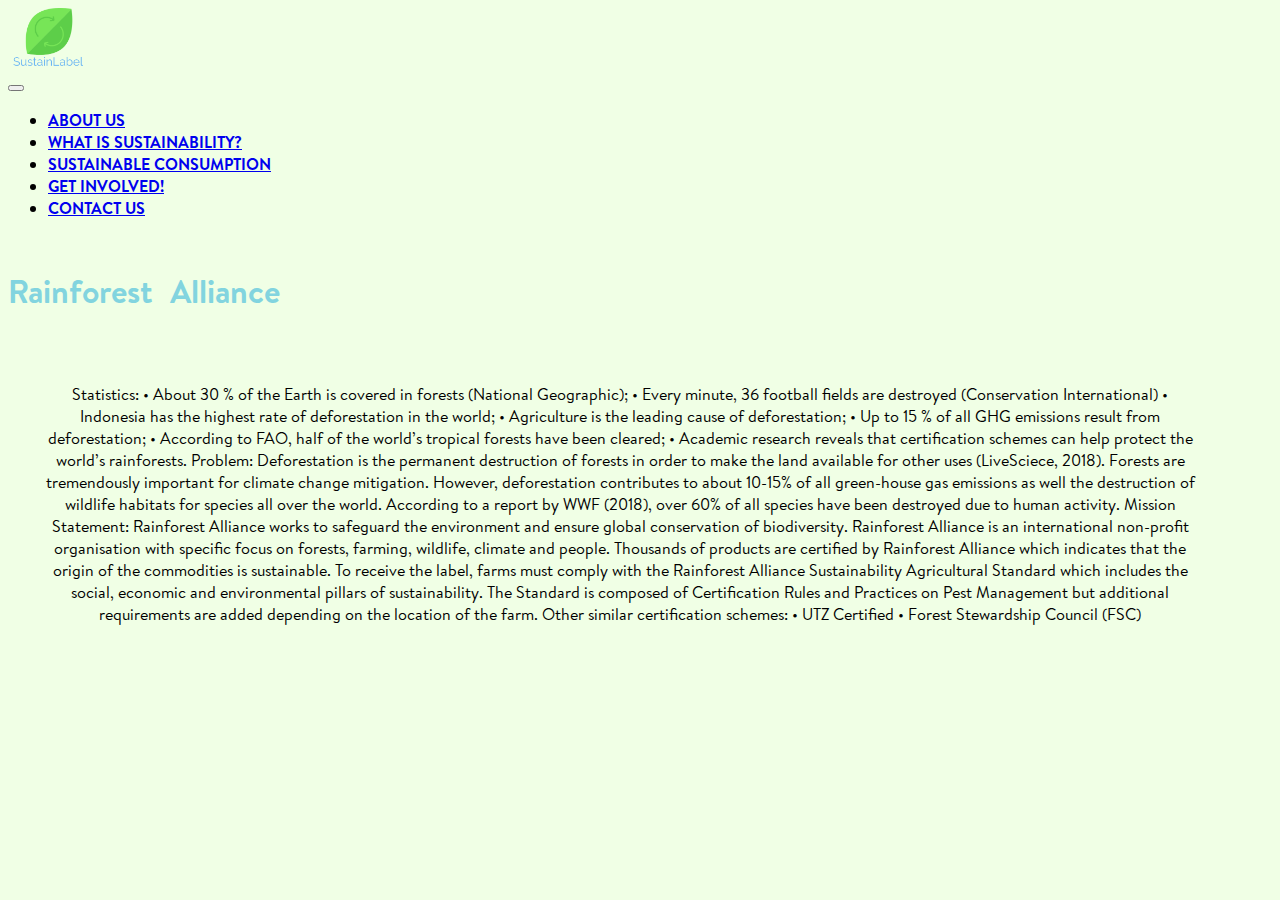
<file: Logo1info.html>
<!DOCTYPE html>
<html lang="en">

<head>

  <meta charset="utf-8">
  <meta http-equiv="X-UA-Compatible" content="IE=edge">
  <meta name="viewport" content="width=device-width, initial-scale=1.0">
  <title>What is Susatained Label</title>
  <!-- <meta name="theme-color" content="#B4B4B4"> -->

  <link rel="apple-touch-icon" sizes="57x57" href="FAVICONS/apple-icon-57x57.png">
  <link rel="apple-touch-icon" sizes="60x60" href="FAVICONS/apple-icon-60x60.png">
  <link rel="apple-touch-icon" sizes="72x72" href="FAVICONS/apple-icon-72x72.png">
  <link rel="apple-touch-icon" sizes="76x76" href="FAVICONS/apple-icon-76x76.png">
  <link rel="apple-touch-icon" sizes="114x114" href="FAVICONS/apple-icon-114x114.png">
  <link rel="apple-touch-icon" sizes="120x120" href="FAVICONS/apple-icon-120x120.png">
  <link rel="apple-touch-icon" sizes="144x144" href="FAVICONS/apple-icon-144x144.png">
  <link rel="apple-touch-icon" sizes="152x152" href="FAVICONS/apple-icon-152x152.png">
  <link rel="apple-touch-icon" sizes="180x180" href="FAVICONS/apple-icon-180x180.png">
  <link rel="icon" type="image/png" sizes="192x192" href="FAVICONS/android-icon-192x192.png">
  <link rel="icon" type="image/png" sizes="32x32" href="FAVICONS/favicon-32x32.png">
  <link rel="icon" type="image/png" sizes="96x96" href="FAVICONS/favicon-96x96.png">
  <link rel="icon" type="image/png" sizes="16x16" href="FAVICONS/favicon-16x16.png">
  <link rel="manifest" href="FAVICONS/manifest.json">

  <link rel="stylesheet" href="https://stackpath.bootstrapcdn.com/bootstrap/4.1.3/css/bootstrap.min.css" integrity="sha384-MCw98/SFnGE8fJT3GXwEOngsV7Zt27NXFoaoApmYm81iuXoPkFOJwJ8ERdknLPMO" crossorigin="anonymous">
<script src="https://stackpath.bootstrapcdn.com/bootstrap/4.1.3/js/bootstrap.min.js" integrity="sha384-ChfqqxuZUCnJSK3+MXmPNIyE6ZbWh2IMqE241rYiqJxyMiZ6OW/JmZQ5stwEULTy" crossorigin="anonymous"></script>


  <link rel="stylesheet" href="https://use.fontawesome.com/releases/v5.5.0/css/all.css" integrity="sha384-B4dIYHKNBt8Bc12p+WXckhzcICo0wtJAoU8YZTY5qE0Id1GSseTk6S+L3BlXeVIU" crossorigin="anonymous">
  <link rel="stylesheet" type="text/css" href="css/style.css">

</head>

<body>
  <!-- Navigation -->
  <nav class="navbar navbar-expand-lg navbar-light">
    <a class="navbar-brand" href="index.html"><img src="Images/LogoMakr_7hvPbB.png" id="logo" width="80" ;height="60" alt="SustainLabel"></a>
    <button class="navbar-toggler" type="button" data-toggle="collapse" data-target="#navbarSupportedContent" aria-controls="navbarSupportedContent" aria-expanded="false" aria-label="Toggle navigation">
      <span class="navbar-toggler-icon"></span>
    </button>
    <div class="collapse navbar-collapse" id="navbarSupportedContent">
      <ul class="navbar-nav mr-auto">
        <li class="nav-item"><a class="nav-link" href="about.html">About Us</a></li>
        <li class="nav-item"><a class="nav-link" href="what.html">What is Sustainability?</a></li>
        <li class="nav-item"><a class="nav-link" href="guide.html">Sustainable Consumption</a></li>
        <li class="nav-item"><a class="nav-link" href="getinvolved.html">Get Involved!</a></li>
        <li class="nav-item"><a class="nav-link" href="contact.html">Contact Us</a></li>
      </ul>
    </div>
  </nav>
  <!-- Main Body -->
<main class="container justify-content-center">

  <section class="container">
    <div class="row justify-content-center" "col-md-6">
      <h1>Rainforest Alliance</h1>

      <p class=lead> Statistics:
        • About 30 % of the Earth is covered in forests (National Geographic);
        • Every minute, 36 football fields are destroyed (Conservation International)
        • Indonesia has the highest rate of deforestation in the world;
        • Agriculture is the leading cause of deforestation;
        • Up to 15 % of all GHG emissions result from deforestation;
        • According to FAO, half of the world’s tropical forests have been cleared;

        • Academic research reveals that certification schemes can help protect the world’s rainforests.

        Problem:
        Deforestation is the permanent destruction of forests in order to make the land available for other uses (LiveSciece, 2018). Forests are tremendously important for climate change mitigation. However, deforestation contributes to about 10-15%
        of all green-house gas emissions as well the destruction of wildlife habitats for species all over the world. According to a report by WWF (2018), over 60% of all species have been destroyed due to human activity.


        Mission Statement:
        Rainforest Alliance works to safeguard the environment and ensure global conservation of biodiversity. Rainforest Alliance is an international non-profit organisation with specific focus on forests, farming, wildlife, climate and people.
        Thousands of products are certified by Rainforest Alliance which indicates that the origin of the commodities is sustainable. To receive the label, farms must comply with the Rainforest Alliance Sustainability Agricultural Standard which
        includes the social, economic and environmental pillars of sustainability. The Standard is composed of Certification Rules and Practices on Pest Management but additional requirements are added depending on the location of the farm.
        Other similar certification schemes:
        • UTZ Certified
        • Forest Stewardship Council (FSC)
      </p>

    </div>


  </section>
</main>
  <!--  Footer -->
  <footer>
    <div class="d-flex justify-content-center" id="movers-row">
      <div><a href="https://www.facebook.com"><i class="fab fa-facebook fa-2x"></i></a></div>
      <div><a href="https://twitter.com"><i class="fab fa-twitter fa-2x"></i></a></div>
      <div><a href="https://instagram.com"><i class="fab fa-instagram fa-2x"></i></a></div>
    </div>
  </footer>

  <!-- Load JavaScript -->
  <script src="https://code.jquery.com/jquery-3.3.1.slim.min.js" integrity="sha384-q8i/X+965DzO0rT7abK41JStQIAqVgRVzpbzo5smXKp4YfRvH+8abtTE1Pi6jizo" crossorigin="anonymous"></script>
<script src="https://cdnjs.cloudflare.com/ajax/libs/popper.js/1.14.3/umd/popper.min.js" integrity="sha384-ZMP7rVo3mIykV+2+9J3UJ46jBk0WLaUAdn689aCwoqbBJiSnjAK/l8WvCWPIPm49" crossorigin="anonymous"></script>
<script src="bootstrap-4.1.3-dist/js/bootstrap.js"></script>

</body>

</html>
</file>
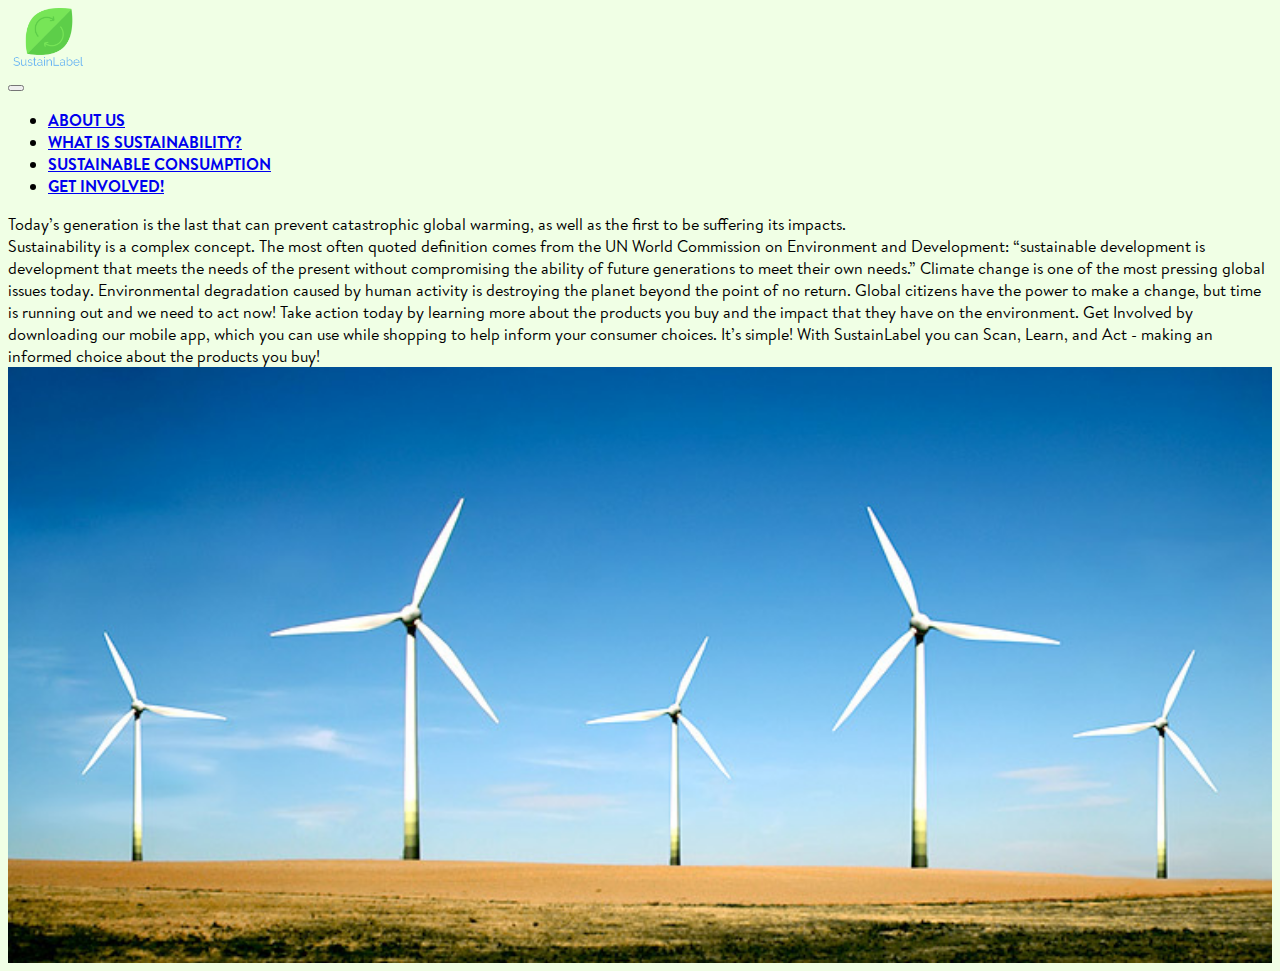
<file: what.html>
<!DOCTYPE html>
<html lang="en">

<head>

  <meta charset="utf-8">
  <meta http-equiv="X-UA-Compatible" content="IE=edge">
  <meta name="viewport" content="width=device-width, initial-scale=1.0">
  <title>What is Susatained Label</title>
  <!-- <meta name="theme-color" content="#B4B4B4"> -->

  <link rel="apple-touch-icon" sizes="57x57" href="FAVICONS/apple-icon-57x57.png">
  <link rel="apple-touch-icon" sizes="60x60" href="FAVICONS/apple-icon-60x60.png">
  <link rel="apple-touch-icon" sizes="72x72" href="FAVICONS/apple-icon-72x72.png">
  <link rel="apple-touch-icon" sizes="76x76" href="FAVICONS/apple-icon-76x76.png">
  <link rel="apple-touch-icon" sizes="114x114" href="FAVICONS/apple-icon-114x114.png">
  <link rel="apple-touch-icon" sizes="120x120" href="FAVICONS/apple-icon-120x120.png">
  <link rel="apple-touch-icon" sizes="144x144" href="FAVICONS/apple-icon-144x144.png">
  <link rel="apple-touch-icon" sizes="152x152" href="FAVICONS/apple-icon-152x152.png">
  <link rel="apple-touch-icon" sizes="180x180" href="FAVICONS/apple-icon-180x180.png">
  <link rel="icon" type="image/png" sizes="192x192" href="FAVICONS/android-icon-192x192.png">
  <link rel="icon" type="image/png" sizes="32x32" href="FAVICONS/favicon-32x32.png">
  <link rel="icon" type="image/png" sizes="96x96" href="FAVICONS/favicon-96x96.png">
  <link rel="icon" type="image/png" sizes="16x16" href="FAVICONS/favicon-16x16.png">
  <link rel="manifest" href="FAVICONS/manifest.json">

  <link rel="stylesheet" href="https://stackpath.bootstrapcdn.com/bootstrap/4.1.3/css/bootstrap.min.css" integrity="sha384-MCw98/SFnGE8fJT3GXwEOngsV7Zt27NXFoaoApmYm81iuXoPkFOJwJ8ERdknLPMO" crossorigin="anonymous">
<script src="https://stackpath.bootstrapcdn.com/bootstrap/4.1.3/js/bootstrap.min.js" integrity="sha384-ChfqqxuZUCnJSK3+MXmPNIyE6ZbWh2IMqE241rYiqJxyMiZ6OW/JmZQ5stwEULTy" crossorigin="anonymous"></script>


  <link rel="stylesheet" href="https://use.fontawesome.com/releases/v5.5.0/css/all.css" integrity="sha384-B4dIYHKNBt8Bc12p+WXckhzcICo0wtJAoU8YZTY5qE0Id1GSseTk6S+L3BlXeVIU" crossorigin="anonymous">
  <link rel="stylesheet" type="text/css" href="css/style.css">

</head>

<body>
  <!-- Navigation -->
  <nav class="navbar navbar-expand-lg navbar-light">
    <a class="navbar-brand" href="index.html"><img src="Images/LogoMakr_7hvPbB.png" id="logo" width="80" ;height="60" alt="SustainLabel"></a>
    <button class="navbar-toggler" type="button" data-toggle="collapse" data-target="#navbarSupportedContent" aria-controls="navbarSupportedContent" aria-expanded="false" aria-label="Toggle navigation">
      <span class="navbar-toggler-icon"></span>
    </button>
    <div class="collapse navbar-collapse" id="navbarSupportedContent">
      <ul class="navbar-nav mr-auto">
        <li class="nav-item"><a class="nav-link" href="about.html">About Us</a></li>
        <li class="nav-item"><a class="nav-link" href="what.html">What is Sustainability?</a></li>
        <li class="nav-item"><a class="nav-link" href="guide.html">Sustainable Consumption</a></li>
        <li class="nav-item"><a class="nav-link" href="getinvolved.html">Get Involved!</a></li>
      </ul>
    </div>
  </nav>
  <!-- Main Body -->
  <main class="container justify-content-center">

    <section class="container" id="windfarmFigure">
      <div class="d-flex justify-content-center">
         Today’s generation is the last that can prevent catastrophic global warming, as well as the first to be suffering its impacts.</div>
         <div>
      Sustainability is a complex concept. The most often quoted definition comes from the UN World Commission on Environment and Development: “sustainable development is development that meets the needs of the present without compromising the ability of future generations to meet their own needs.” Climate change is one of the most pressing global issues today. Environmental degradation caused by human activity is destroying the planet beyond the point of no return. Global citizens have the power to make a change,
        but time is running out and we need to act now! Take action today by learning more about the products you buy and the impact that they have on the environment. Get Involved by downloading our mobile app, which you can use while shopping to
        help inform your consumer choices. It’s simple! With SustainLabel you can Scan, Learn, and Act - making an informed choice about the products you buy!
      </div>
      <img class="mx-auto img-fluid" src="Images/windfarm.jpg" alt="Image of a windfarm">
    </section>
  </main>
  <!--  Footer -->
    <footer>
      <div class="d-flex justify-content-center" id="movers-row">
        <div><a href="https://www.facebook.com/sustainlabel/"><i class="fab fa-facebook fa-2x"></i></a></div>
        <div><a href="https://twitter.com/sustainlabel_"><i class="fab fa-twitter fa-2x"></i></a></div>
        <div><a href="https://www.instagram.com/sustainlabel_/"><i class="fab fa-instagram fa-2x"></i></a></div>
      </div>
    </footer>

  <!-- Load JavaScript -->
  <script src="https://code.jquery.com/jquery-3.3.1.slim.min.js" integrity="sha384-q8i/X+965DzO0rT7abK41JStQIAqVgRVzpbzo5smXKp4YfRvH+8abtTE1Pi6jizo" crossorigin="anonymous"></script>
<script src="https://cdnjs.cloudflare.com/ajax/libs/popper.js/1.14.3/umd/popper.min.js" integrity="sha384-ZMP7rVo3mIykV+2+9J3UJ46jBk0WLaUAdn689aCwoqbBJiSnjAK/l8WvCWPIPm49" crossorigin="anonymous"></script>
<script src="bootstrap-4.1.3-dist/js/bootstrap.js"></script>

</body>

</html>
</file>
<file: css/style.css>
@font-face {
	font-family: BrandonTextRegular;
	src: url(../assets/BrandonTextRegular.otf);
}

@font-face {
	font-family: BrandonTextRegular;
  font-weight: 700;
	src: url(../assets/BrandonTextBold.otf);
}

body {
  background-color:#F0FFE5;
  font-family: BrandonTextRegular, 'sans-serif';
}

nav {
  font-weight: 700;
  text-transform: uppercase;
}

#movers-row div {
	width: 10%;
	float: left;
}


.circle_container
{
	width : 128px;
	height : 128px;
	margin : 0;
	padding : 0;
}


.roundedImage {
  height: 100px;
  width: 100px;
  border-radius: 50%
}

/* .container {
  border: 1px solid black;
} */

img {
  display:block;
}

#windfarmFigure > * {
  width: 100%;
}

#ShoppingBasket > * {
  width: 100%;
}

.lead {
	font-weight: 500;
	text-align: center;
  margin: 70px;
  margin-left: 30px;
}

h1{
	margin-top: 50px;
	font-family: BrandonTextRegular, 'sans-serif';
	color: #82d4df;
	word-spacing: 10px;
}

p{
	font-family: BrandonTextRegular, 'sans-serif';
}
</file>
